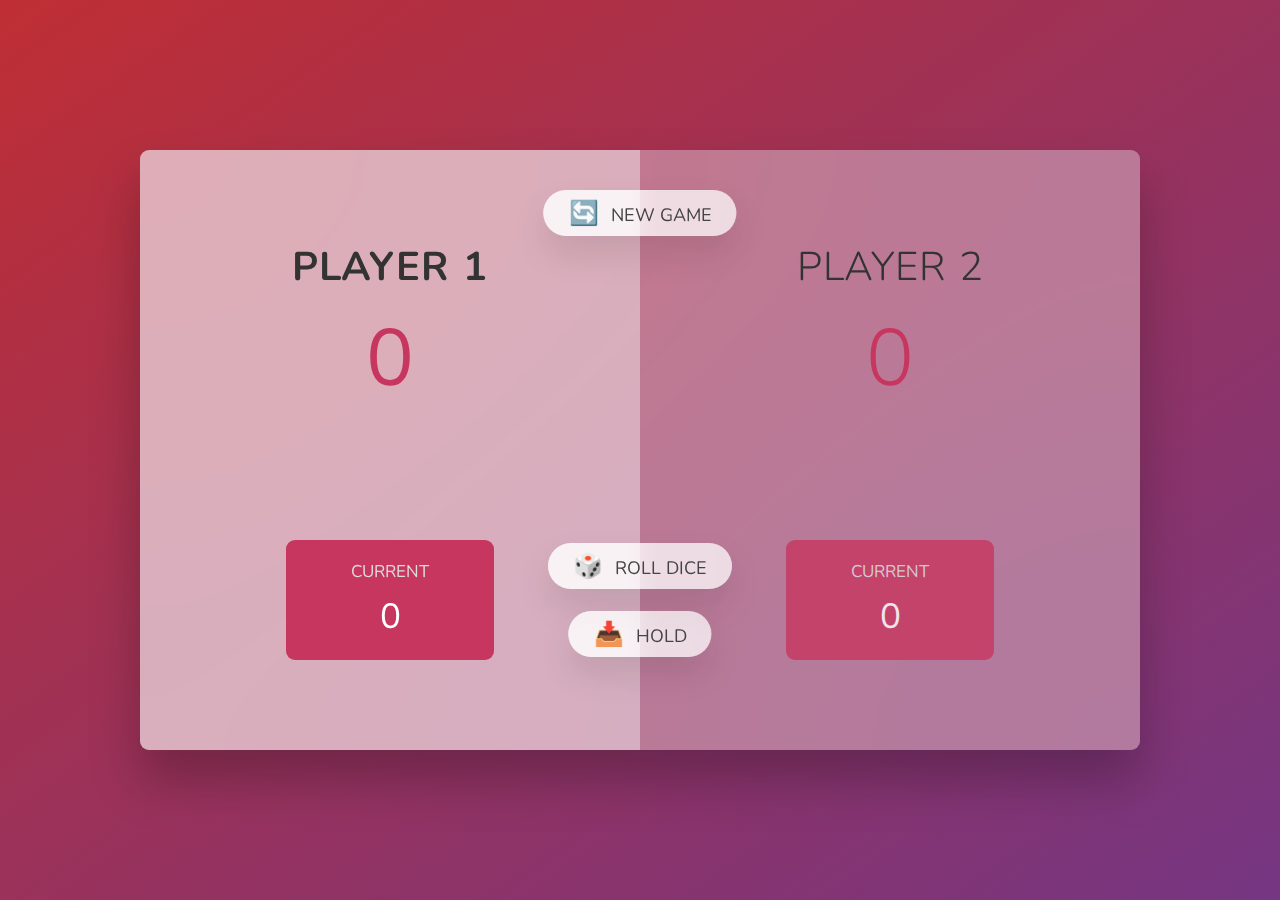
<file: index.html>
<!DOCTYPE html>
<html lang="en">
  <head>
    <meta charset="UTF-8" />
    <meta name="viewport" content="width=device-width, initial-scale=1.0" />
    <meta http-equiv="X-UA-Compatible" content="ie=edge" />
    <link rel="stylesheet" href="style.css" />
    <title>Pig Game</title>
  </head>
  <body>
    <main>
      <section class="player player--0 player--active">
        <h2 class="name" id="name--0">Player 1</h2>
        <p class="score" id="score--0">0</p>
        <div class="current">
          <p class="current-label">Current</p>
          <p class="current-score" id="current--0">0</p>
        </div>
      </section>
      <section class="player player--1">
        <h2 class="name" id="name--1">Player 2</h2>
        <p class="score" id="score--1">0</p>
        <div class="current">
          <p class="current-label">Current</p>
          <p class="current-score" id="current--1">0</p>
        </div>
      </section>

      <img src="/images/dice-1.png" alt="Playing dice" class="dice" />
      <button class="btn btn--new">🔄 New game</button>
      <button class="btn btn--roll">🎲 Roll dice</button>
      <button class="btn btn--hold">📥 Hold</button>
    </main>
    <script src="script.js"></script>
  </body>
</html>
</file>
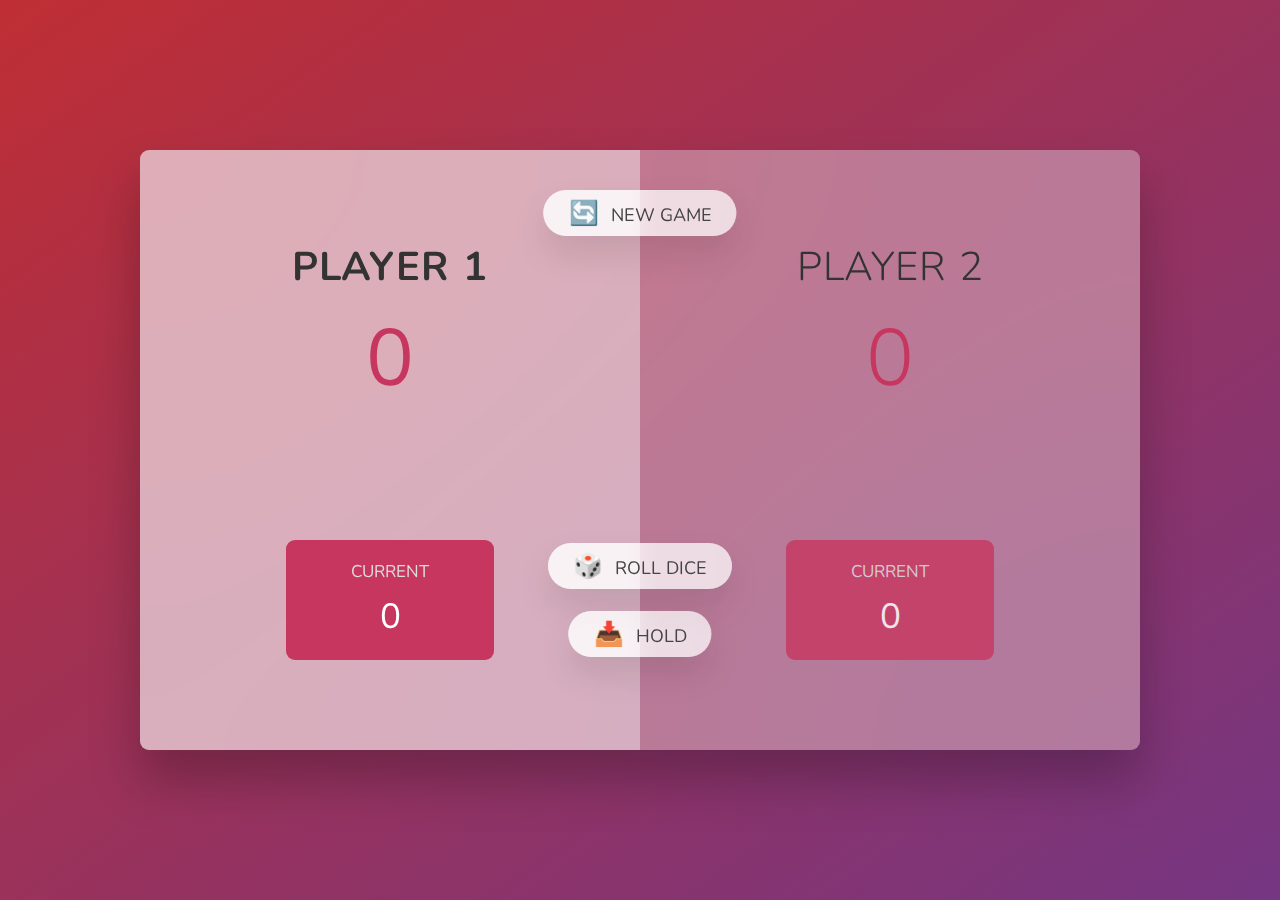
<file: docs/index.html>
<!DOCTYPE html>
<html lang="en">
  <head>
    <meta charset="UTF-8" />
    <meta name="viewport" content="width=device-width, initial-scale=1.0" />
    <meta http-equiv="X-UA-Compatible" content="ie=edge" />
    <link rel="stylesheet" href="style.css" />
    <title>Pig Game</title>
  </head>
  <body>
    <main>
      <section class="player player--0 player--active">
        <h2 class="name" id="name--0">Player 1</h2>
        <p class="score" id="score--0">0</p>
        <div class="current">
          <p class="current-label">Current</p>
          <p class="current-score" id="current--0">0</p>
        </div>
      </section>
      <section class="player player--1">
        <h2 class="name" id="name--1">Player 2</h2>
        <p class="score" id="score--1">0</p>
        <div class="current">
          <p class="current-label">Current</p>
          <p class="current-score" id="current--1">0</p>
        </div>
      </section>

      <img src="images/dice-1.png" alt="Playing dice" class="dice" />
      <button class="btn btn--new">🔄 New game</button>
      <button class="btn btn--roll">🎲 Roll dice</button>
      <button class="btn btn--hold">📥 Hold</button>
    </main>
    <script src="script.js"></script>
  </body>
</html>
</file>
<file: style.css>
@import url('https://fonts.googleapis.com/css2?family=Nunito&display=swap');

* {
  margin: 0;
  padding: 0;
  box-sizing: inherit;
}

html {
  font-size: 62.5%;
  box-sizing: border-box;
}

body {
  font-family: 'Nunito', sans-serif;
  font-weight: 400;
  height: 100vh;
  color: #333;
  background-image: linear-gradient(to top left, #753682 0%, #bf2e34 100%);
  display: flex;
  align-items: center;
  justify-content: center;
}

/* LAYOUT */
main {
  position: relative;
  width: 100rem;
  height: 60rem;
  background-color: rgba(255, 255, 255, 0.35);
  backdrop-filter: blur(200px);
  filter: blur();
  box-shadow: 0 3rem 5rem rgba(0, 0, 0, 0.25);
  border-radius: 9px;
  overflow: hidden;
  display: flex;
}

.player {
  flex: 50%;
  padding: 9rem;
  display: flex;
  flex-direction: column;
  align-items: center;
  transition: all 0.75s;
}

/* ELEMENTS */
.name {
  position: relative;
  font-size: 4rem;
  text-transform: uppercase;
  letter-spacing: 1px;
  word-spacing: 2px;
  font-weight: 300;
  margin-bottom: 1rem;
}

.score {
  font-size: 8rem;
  font-weight: 300;
  color: #c7365f;
  margin-bottom: auto;
}

.player--active {
  background-color: rgba(255, 255, 255, 0.4);
}
.player--active .name {
  font-weight: 700;
}
.player--active .score {
  font-weight: 400;
}

.player--active .current {
  opacity: 1;
}

.current {
  background-color: #c7365f;
  opacity: 0.8;
  border-radius: 9px;
  color: #fff;
  width: 65%;
  padding: 2rem;
  text-align: center;
  transition: all 0.75s;
}

.current-label {
  text-transform: uppercase;
  margin-bottom: 1rem;
  font-size: 1.7rem;
  color: #ddd;
}

.current-score {
  font-size: 3.5rem;
}

/* ABSOLUTE POSITIONED ELEMENTS */
.btn {
  position: absolute;
  left: 50%;
  transform: translateX(-50%);
  color: #444;
  background: none;
  border: none;
  font-family: inherit;
  font-size: 1.8rem;
  text-transform: uppercase;
  cursor: pointer;
  font-weight: 400;
  transition: all 0.2s;

  background-color: white;
  background-color: rgba(255, 255, 255, 0.6);
  backdrop-filter: blur(10px);

  padding: 0.7rem 2.5rem;
  border-radius: 50rem;
  box-shadow: 0 1.75rem 3.5rem rgba(0, 0, 0, 0.1);
}

.btn::first-letter {
  font-size: 2.4rem;
  display: inline-block;
  margin-right: 0.7rem;
}

.btn--new {
  top: 4rem;
}
.btn--roll {
  top: 39.3rem;
}
.btn--hold {
  top: 46.1rem;
}

.btn:active {
  transform: translate(-50%, 3px);
  box-shadow: 0 1rem 2rem rgba(0, 0, 0, 0.15);
}

.btn:focus {
  outline: none;
}

.dice {
  position: absolute;
  left: 50%;
  top: 16.5rem;
  transform: translateX(-50%);
  height: 10rem;
  box-shadow: 0 2rem 5rem rgba(0, 0, 0, 0.2);
}

.player--winner {
  background-color: #2f2f2f;
}

.player--winner .name {
  font-weight: 700;
  color: #c7365f;
}

.hidden
{
  display : none;
}
</file>
<file: docs/style.css>
@import url('https://fonts.googleapis.com/css2?family=Nunito&display=swap');

* {
  margin: 0;
  padding: 0;
  box-sizing: inherit;
}

html {
  font-size: 62.5%;
  box-sizing: border-box;
}

body {
  font-family: 'Nunito', sans-serif;
  font-weight: 400;
  height: 100vh;
  color: #333;
  background-image: linear-gradient(to top left, #753682 0%, #bf2e34 100%);
  display: flex;
  align-items: center;
  justify-content: center;
}

/* LAYOUT */
main {
  position: relative;
  width: 100rem;
  height: 60rem;
  background-color: rgba(255, 255, 255, 0.35);
  backdrop-filter: blur(200px);
  filter: blur();
  box-shadow: 0 3rem 5rem rgba(0, 0, 0, 0.25);
  border-radius: 9px;
  overflow: hidden;
  display: flex;
}

.player {
  flex: 50%;
  padding: 9rem;
  display: flex;
  flex-direction: column;
  align-items: center;
  transition: all 0.75s;
}

/* ELEMENTS */
.name {
  position: relative;
  font-size: 4rem;
  text-transform: uppercase;
  letter-spacing: 1px;
  word-spacing: 2px;
  font-weight: 300;
  margin-bottom: 1rem;
}

.score {
  font-size: 8rem;
  font-weight: 300;
  color: #c7365f;
  margin-bottom: auto;
}

.player--active {
  background-color: rgba(255, 255, 255, 0.4);
}
.player--active .name {
  font-weight: 700;
}
.player--active .score {
  font-weight: 400;
}

.player--active .current {
  opacity: 1;
}

.current {
  background-color: #c7365f;
  opacity: 0.8;
  border-radius: 9px;
  color: #fff;
  width: 65%;
  padding: 2rem;
  text-align: center;
  transition: all 0.75s;
}

.current-label {
  text-transform: uppercase;
  margin-bottom: 1rem;
  font-size: 1.7rem;
  color: #ddd;
}

.current-score {
  font-size: 3.5rem;
}

/* ABSOLUTE POSITIONED ELEMENTS */
.btn {
  position: absolute;
  left: 50%;
  transform: translateX(-50%);
  color: #444;
  background: none;
  border: none;
  font-family: inherit;
  font-size: 1.8rem;
  text-transform: uppercase;
  cursor: pointer;
  font-weight: 400;
  transition: all 0.2s;

  background-color: white;
  background-color: rgba(255, 255, 255, 0.6);
  backdrop-filter: blur(10px);

  padding: 0.7rem 2.5rem;
  border-radius: 50rem;
  box-shadow: 0 1.75rem 3.5rem rgba(0, 0, 0, 0.1);
}

.btn::first-letter {
  font-size: 2.4rem;
  display: inline-block;
  margin-right: 0.7rem;
}

.btn--new {
  top: 4rem;
}
.btn--roll {
  top: 39.3rem;
}
.btn--hold {
  top: 46.1rem;
}

.btn:active {
  transform: translate(-50%, 3px);
  box-shadow: 0 1rem 2rem rgba(0, 0, 0, 0.15);
}

.btn:focus {
  outline: none;
}

.dice {
  position: absolute;
  left: 50%;
  top: 16.5rem;
  transform: translateX(-50%);
  height: 10rem;
  box-shadow: 0 2rem 5rem rgba(0, 0, 0, 0.2);
}

.player--winner {
  background-color: #2f2f2f;
}

.player--winner .name {
  font-weight: 700;
  color: #c7365f;
}

.hidden
{
  display : none;
}
</file>
